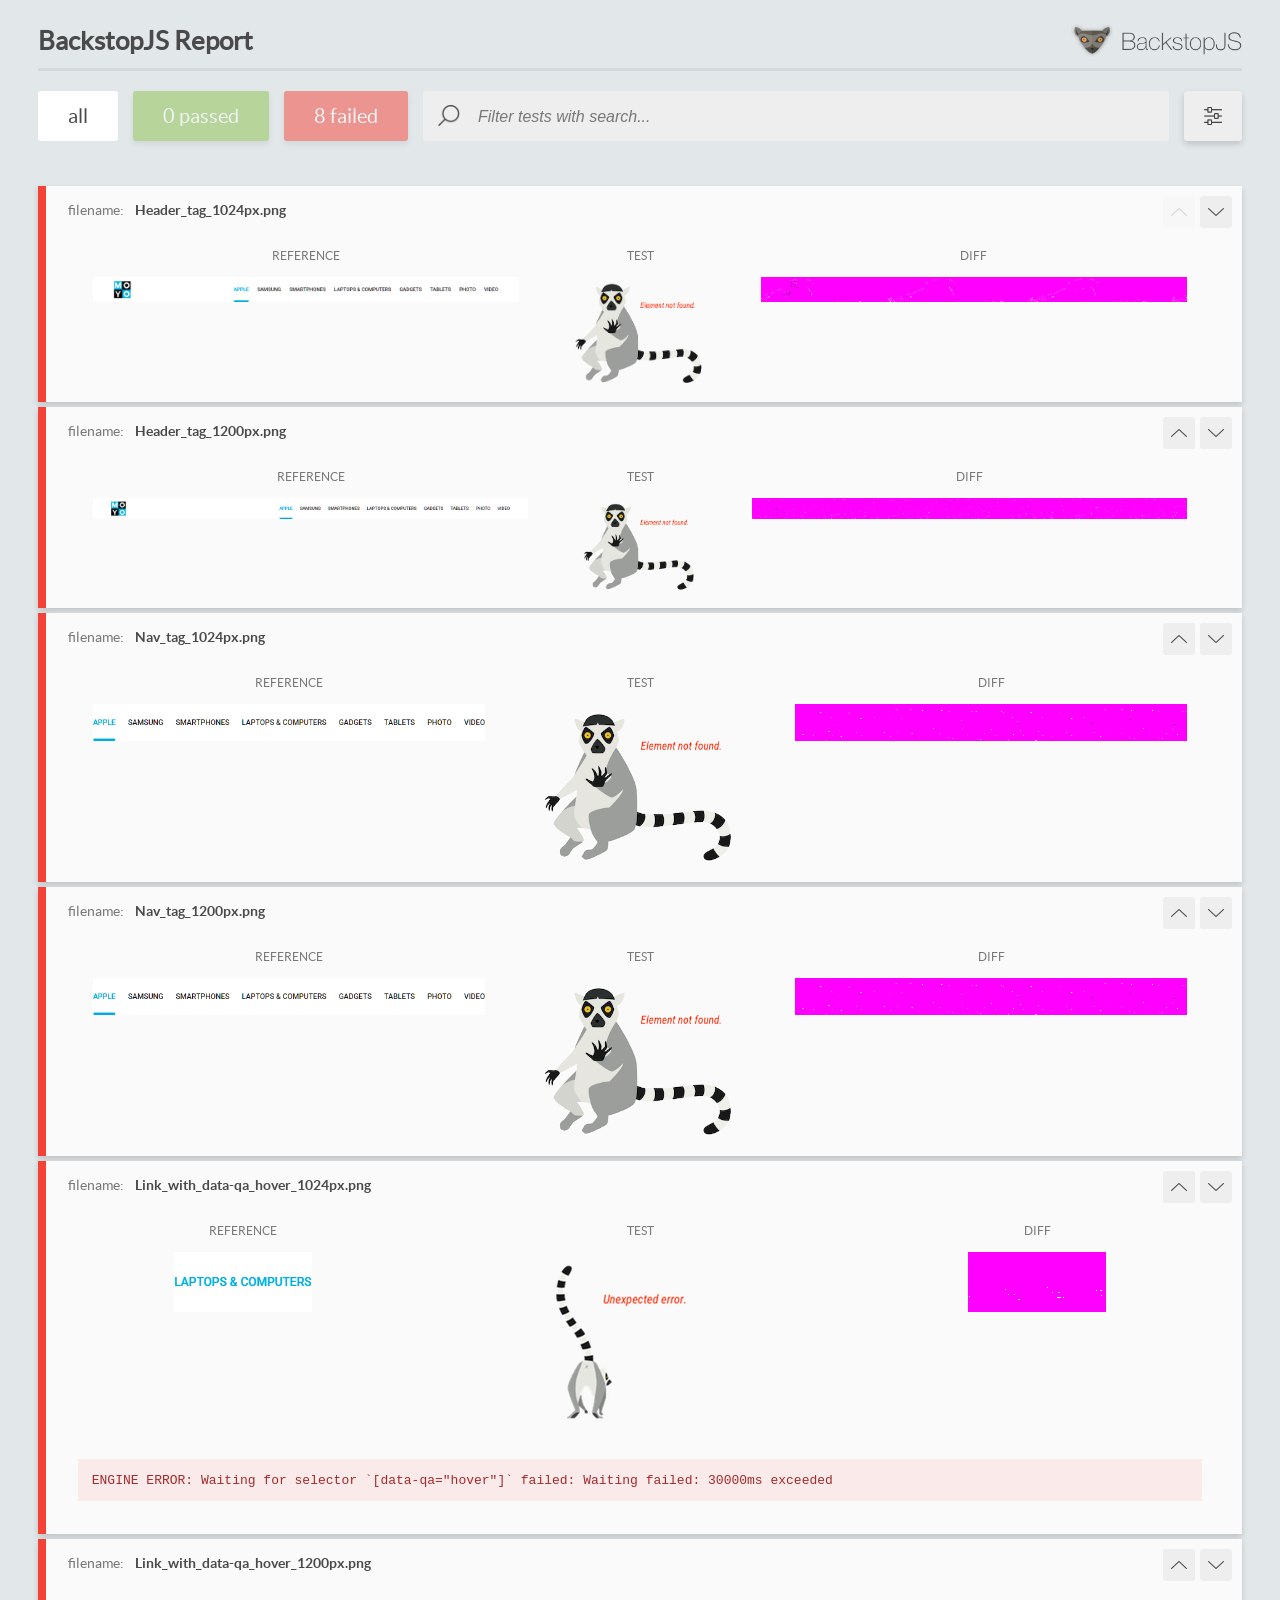
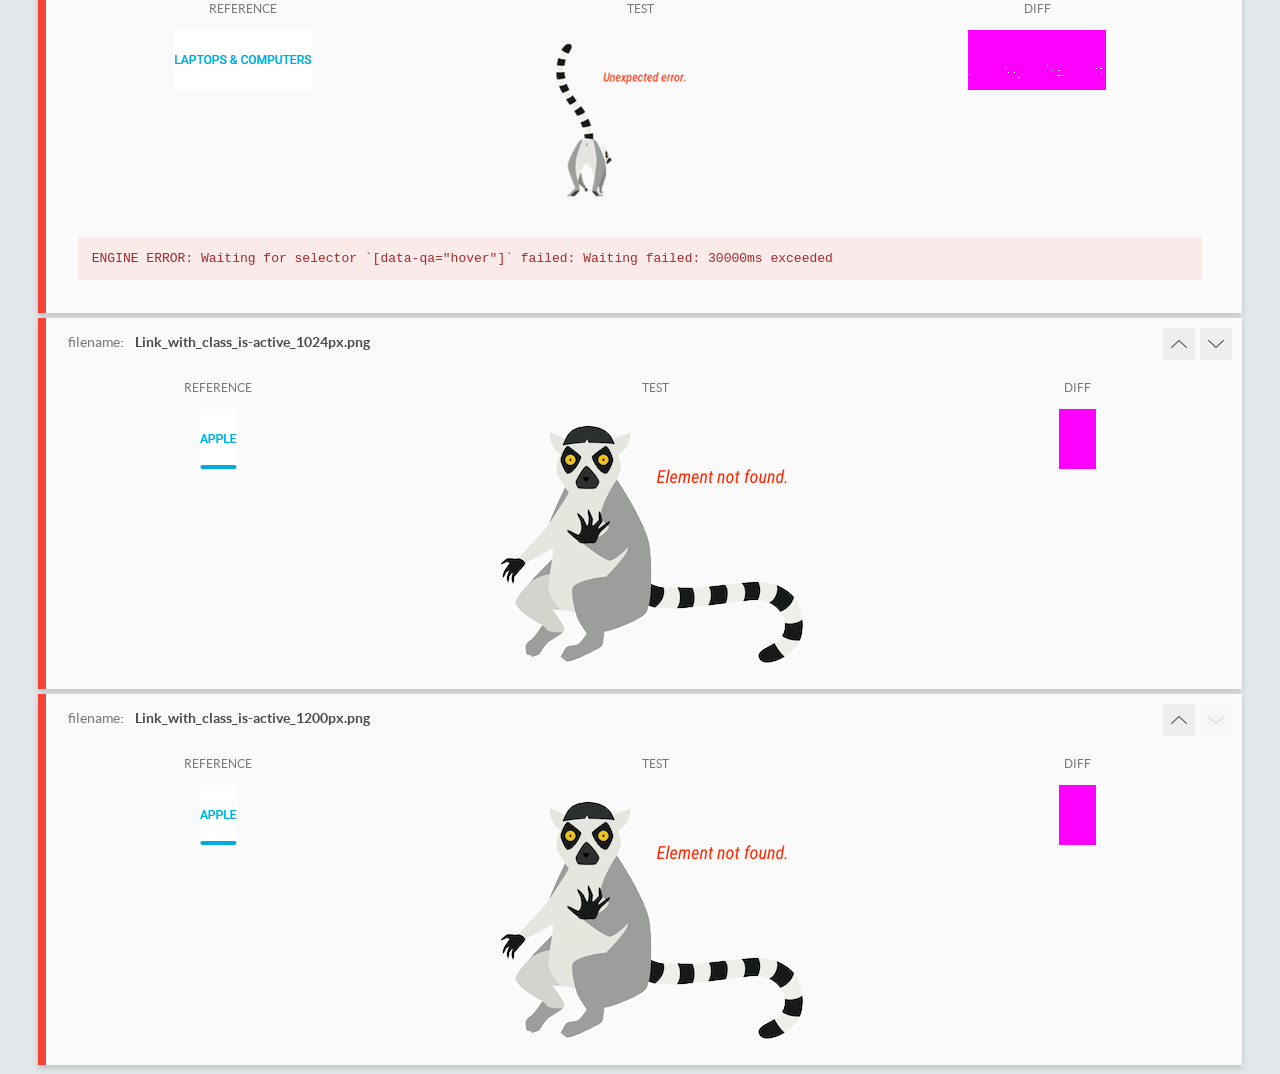
<file: report/html_report/index.html>
<!DOCTYPE html>
<html>
  <head>
    <meta charset="utf-8">
    <!-- Disable Cache -->
    <meta http-equiv="Cache-Control" content="no-cache, no-store, must-revalidate">
    <meta http-equiv="Pragma" content="no-cache">
    <meta http-equiv="Expires" content="0">

    <title>BackstopJS Report</title>

    <style>
      @font-face {
          font-family: 'latoregular';
          src: url('./assets/fonts/lato-regular-webfont.woff2') format('woff2'),
              url('./assets/fonts/lato-regular-webfont.woff') format('woff');
          font-weight: 400;
          font-style: normal;
      }
      @font-face {
          font-family: 'latobold';
          src: url('./assets/fonts/lato-bold-webfont.woff2') format('woff2'),
              url('./assets/fonts/lato-bold-webfont.woff') format('woff');
          font-weight: 700;
          font-style: normal;
      }

      .ReactModal__Body--open {
          overflow: hidden;
      }
      .ReactModal__Body--open .header {
        display: none;
      }

    </style>
  </head>
  <body style="background-color: #E2E7EA">
    <div id="root">

    </div>
    <script>
      function report (report) { // eslint-disable-line no-unused-vars
        window.tests = report;
      }
    </script>
    <script src="config.js"></script>
    <script src="index_bundle.js"></script>
  </body>
</html>
</file>
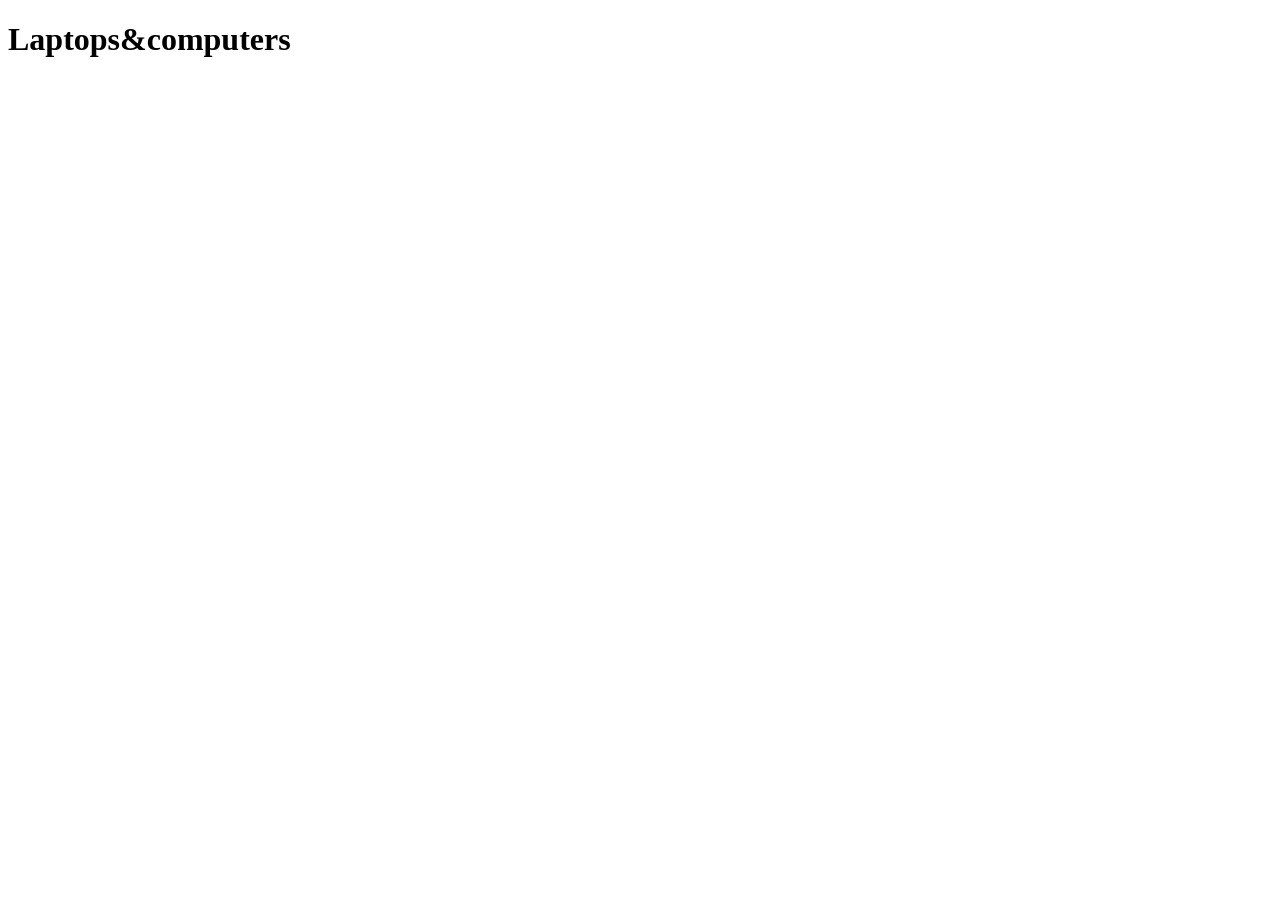
<file: laptops-and-computers.html>
<!doctype html><html lang="en"><head><meta charset="utf-8"><meta name="viewport" content="width=device-width, initial-scale=1.0"><title>Document</title></head><body> <h1>Laptops&computers</h1> </body></html>
</file>
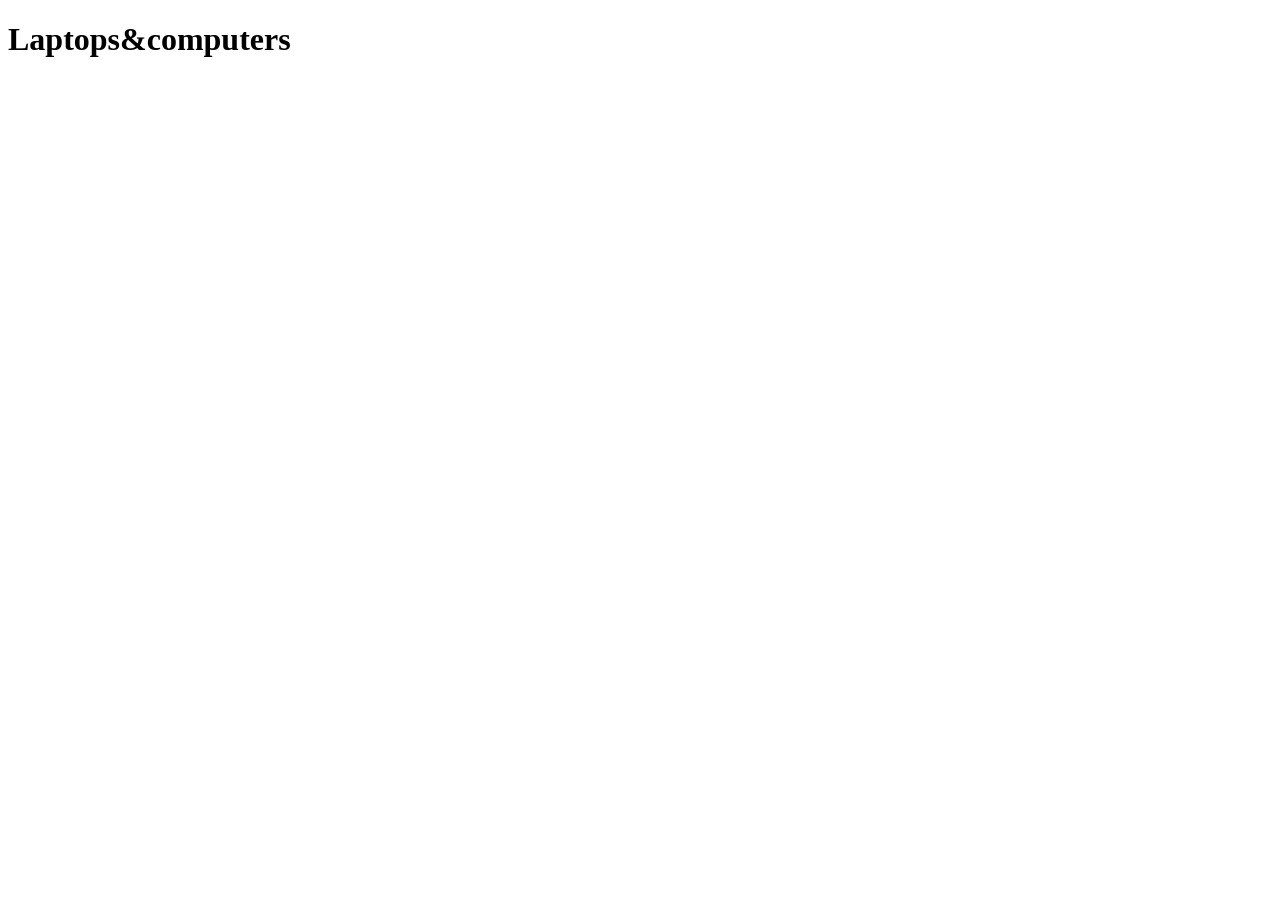
<file: src/laptops-and-computers.html>
<!doctype html>
<html lang="en">
  <head>
    <meta charset="UTF-8" />
    <meta
      name="viewport"
      content="width=device-width, initial-scale=1.0"
    />
    <title>Document</title>
  </head>
  <body>
    <h1>Laptops&computers</h1>
  </body>
</html>
</file>
